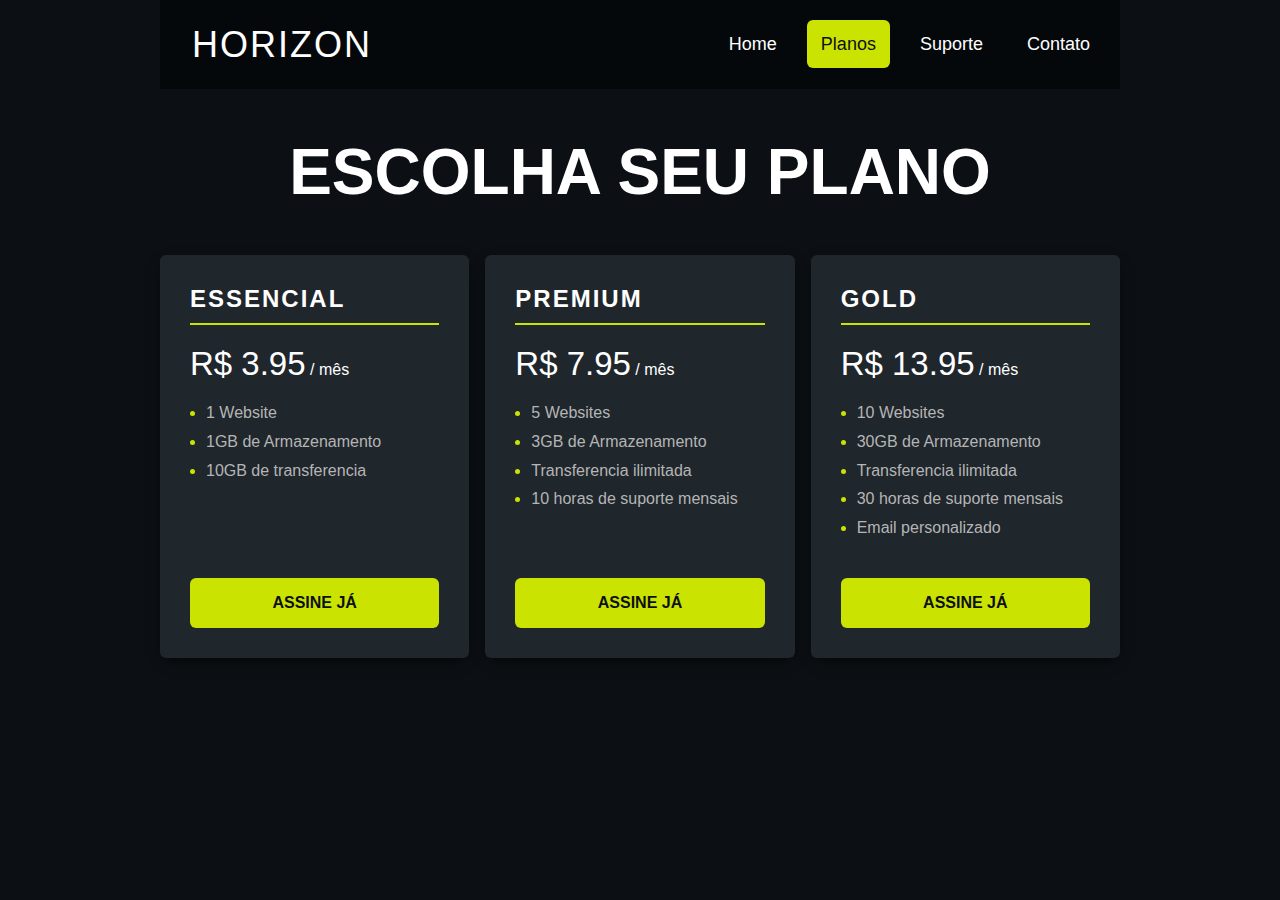
<file: index.html>
<!DOCTYPE html>
<html lang="pt-br">
<head>
    <meta charset="UTF-8">
    <title>Horizon</title>

    <link rel="stylesheet" href="estilo.css">
</head>
<body>
    <header class="header">
        <div class="header__logo">Horizon</div>
        
        <nav class="header__nav">
            <ul>
                <li><a href="home.html">Home</a></li>
                <li><a href="index.html" class="header__nav--active">Planos</a></li>
                <li><a href="#">Suporte</a></li>
                <li><a href="#">Contato</a></li>
            </ul>
        </nav>
    </header>

    <h1 class="main-title">Escolha seu plano</h1>

    <section class="pricing">
        <div class="pricing-plan">
            <h2 class="class-plan__title">Essencial</h2>
            <p><span class="pricing-plan__price">R$ 3.95</span> / mês</p>

            <ul class="pricing-plan__features">
                <li>1 Website</li>
                <li>1GB de Armazenamento</li>
                <li>10GB de transferencia</li>
            </ul>
            
            <a href="https://wa.link/png1u6" class="pricing-plan__cta">Assine Já</a>
        </div>

        <div class="pricing-plan">
            <h2 class="class-plan__title">Premium</h2>
            <p><span class="pricing-plan__price">R$ 7.95</span> / mês</p>

            <ul class="pricing-plan__features">
                <li>5 Websites</li>
                <li>3GB de Armazenamento</li>
                <li>Transferencia ilimitada</li>
                <li>10 horas de suporte mensais</li>
            </ul>
            
            <a href="https://wa.link/b341iw" class="pricing-plan__cta">Assine Já</a>
        </div>

        <div class="pricing-plan">
            <h2 class="class-plan__title">Gold</h2>
            <p><span class="pricing-plan__price">R$ 13.95</span> / mês</p>

            <ul class="pricing-plan__features">
                <li>10 Websites</li>
                <li>30GB de Armazenamento</li>
                <li>Transferencia ilimitada</li>
                <li>30 horas de suporte mensais</li>
                <li>Email personalizado</li>
            </ul>
            
            <a href="https://wa.link/heycnt" class="pricing-plan__cta">Assine Já</a>
        </div>

    </section>



</body>
</html>
</file>
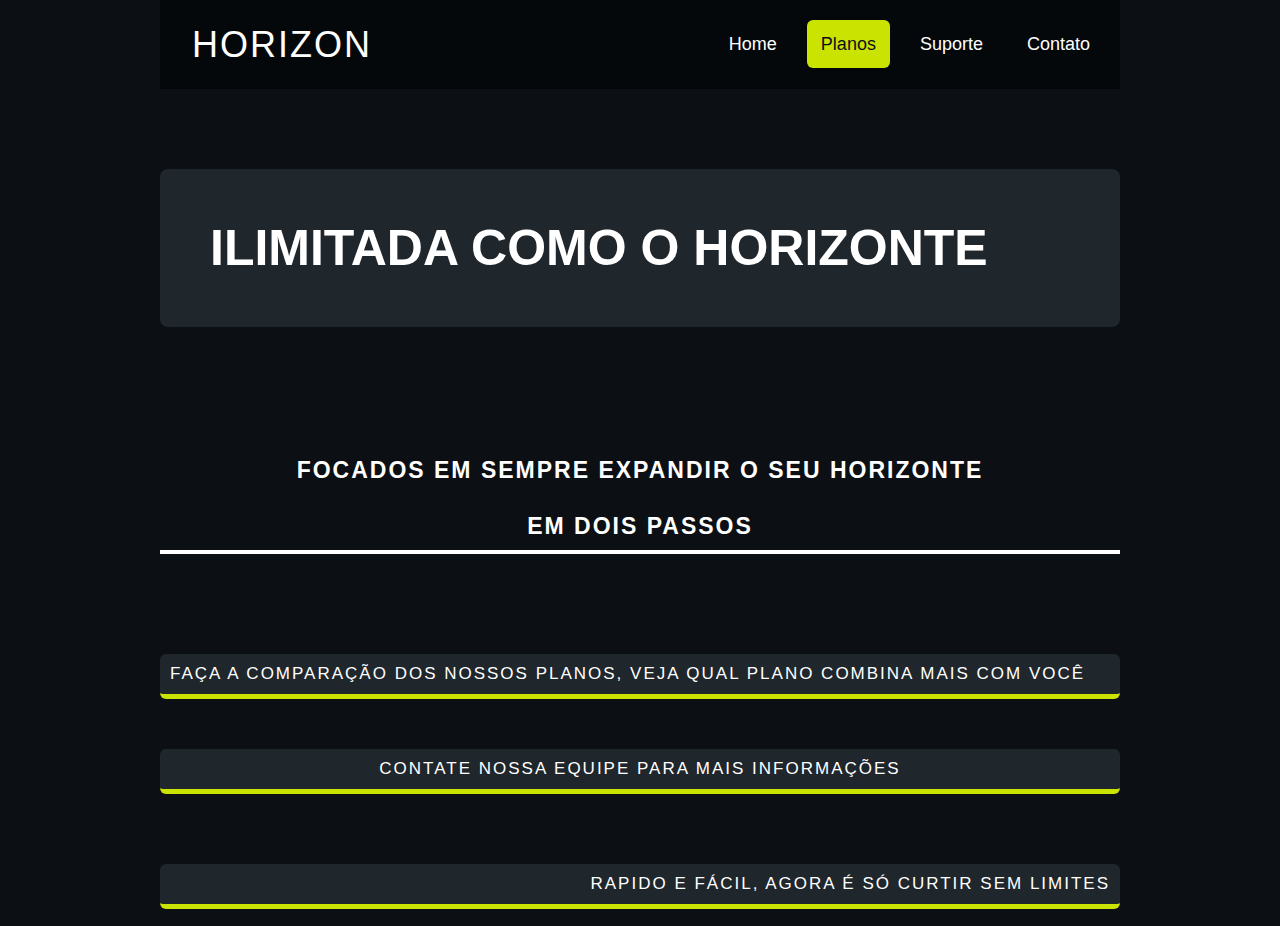
<file: home.html>
<!DOCTYPE html>
<html lang="pt-br">
<head>
    <meta charset="UTF-8">
    <link rel="stylesheet" href="estilo-home.css">
    <title>Document</title>
</head>
<body>
    <header class="header">
        <div class="header__logo">Horizon</div>
        
        <nav class="header__nav">
            <ul>
                <li><a href="home.html">Home</a></li>
                <li><a href="index.html" class="header__nav--active">Planos</a></li>
                <li><a href="#">Suporte</a></li>
                <li><a href="#">Contato</a></li>
            </ul>
        </nav>
    </header>

    <h1 class="main-title">Ilimitada como o horizonte</h1>

    <h2 class="subtitulo">Focados em sempre expandir o seu horizonte</h2>

     
    <h2 class="subtitulo2">Em dois passos</h2>

    <p class="primeirop">Faça a comparação dos nossos planos, veja qual plano combina mais com você</p>
    <p class="segundop">Contate nossa equipe para mais informações</p>
    <br>
    <br>
    <p class="finalp">Rapido e fácil, agora é só curtir sem limites</p>

</body>
</html>
</file>
<file: estilo.css>
body {
    background-color: #0c1014;
    color: white;
    width: 90%;
    max-width: 960px;
    margin: 0 auto;
    font-family: 'Gill Sans', 'Gill Sans MT', Calibri, 'Trebuchet MS', sans-serif;
}

.main-title {
    font-size: 64px;
    text-transform: uppercase;
    text-align: center;
    margin: 46px 0;
}

.header {
    display: flex;
    background-color: #05080a;
    padding: 16px;
    justify-content: space-between;
    align-items: center;
}

.header__logo {
    font-size: 36px;
    text-transform: uppercase;
    margin-left: 16px;
    letter-spacing: 2px;
}

.header__nav ul{
    display: flex;
    list-style-type: none;
    font-size: 18px;
    gap: 16px;
}

.header__nav a {
    color: white;
    text-decoration: none;
    padding: 14px;
    border-radius: 6px;
}

.header__nav a:hover {
    text-decoration: underline;
}

a.header__nav--active {
    background-color:#cbe300;
    color: #0c1014;
    /* pointer-events: none; */
}

.pricing {
    display: flex;
    gap: 16px;
}

.pricing-plan {
    flex: 1;
    background-color: #1f262c;
    padding: 30px;
    border-radius: 6px;
    box-shadow: 0 5px 15px -6px black;
    display: flex;
    flex-direction: column;
}

.class-plan__title {
    text-transform: uppercase;
    border-bottom: 2px solid #cbe300;
    margin-top: 0;
    padding-bottom: 10px;
    letter-spacing: 2px;
}

.pricing-plan p {
    margin-top: 0;
}

.pricing-plan__price {
    font-size: 33px;
}

.pricing-plan__features {
    margin: 0 0 35px 0;
    color: #b5b5b5;
    padding-left: 16px;
    line-height: 1.8;
    flex: 1;
}

.pricing-plan__features li::marker {
    color: #cbe300;
}

.pricing-plan__cta {
    text-decoration: none;
    color: #0c1014;
    background-color: #cbe300;
    border-radius: 6px;
    text-transform: uppercase;
    font-size: 16px;
    font-weight: bold;
    padding: 16px 10px;
    text-align: center;
}

.pricing-plan__cta:hover {
    outline: 2px solid #cbe300;
    background-color: transparent;
    color: white;
}
</file>
<file: estilo-home.css>
body {
    background-color: #0c1014;
    color: white;
    width: 90%;
    max-width: 960px;
    margin: 0 auto;
    font-family: 'Gill Sans', 'Gill Sans MT', Calibri, 'Trebuchet MS', sans-serif;
}

.main-title {
    padding: 50px;
    background-color: #1f262c;
    font-size: 50px;
    text-transform: uppercase;
    text-align: left;
    margin: 46px 0;
    margin-bottom: 130px;
    margin-top: 80px;
    border-radius: 8px;
}

.header {
    display: flex;
    background-color: #05080a;
    padding: 16px;
    justify-content: space-between;
    align-items: center;
}

.header__logo {
    font-size: 36px;
    text-transform: uppercase;
    margin-left: 16px;
    letter-spacing: 2px;
}

.header__nav ul{
    display: flex;
    list-style-type: none;
    font-size: 18px;
    gap: 16px;
}

.header__nav a {
    color: white;
    text-decoration: none;
    padding: 14px;
    border-radius: 6px;
}

.header__nav a:hover {
    text-decoration: underline;
}

a.header__nav--active {
    background-color:#cbe300;
    color: #0c1014;
    /* pointer-events: none; */
}

.subtitulo {
    text-align: center;
    text-transform: uppercase;
    margin-top: 0;
    font-size: 23px;
    padding-bottom: 10px;
    letter-spacing: 2px;
}

.subtitulo2{
    text-align: center;
    text-transform: uppercase;
    border-bottom: 4px solid white;
    margin-top: 0;
    font-size: 23px;
    padding-bottom: 10px;
    letter-spacing: 2px;
}

.primeirop {
    color: white;
    background-color: #1f262c;
    text-transform: uppercase;
    margin-top: 100px;
    border-bottom: 5px solid #cbe300;
    margin-bottom: 50px;
    text-align: left;
    font-size: 17px;
    border-radius: 6px;
    padding: 10px;
    letter-spacing: 2px;
}

.segundop {
    color: white;
    background-color: #1f262c;
    text-transform: uppercase;
    border-bottom: 5px solid #cbe300;
    text-align: center;
    font-size: 17px;
    border-radius: 6px;
    padding: 10px;
    letter-spacing: 2px;
    /* padding-left: 280px; */
}

.finalp {
    color: white;
    background-color: #1f262c;
    text-transform: uppercase;
    border-bottom: 5px solid #cbe300;
    text-align: right;
    font-size: 17px;
    border-radius: 6px;
    padding: 10px;
    letter-spacing: 2px;
    /* padding-left: 500px; */
}
</file>
